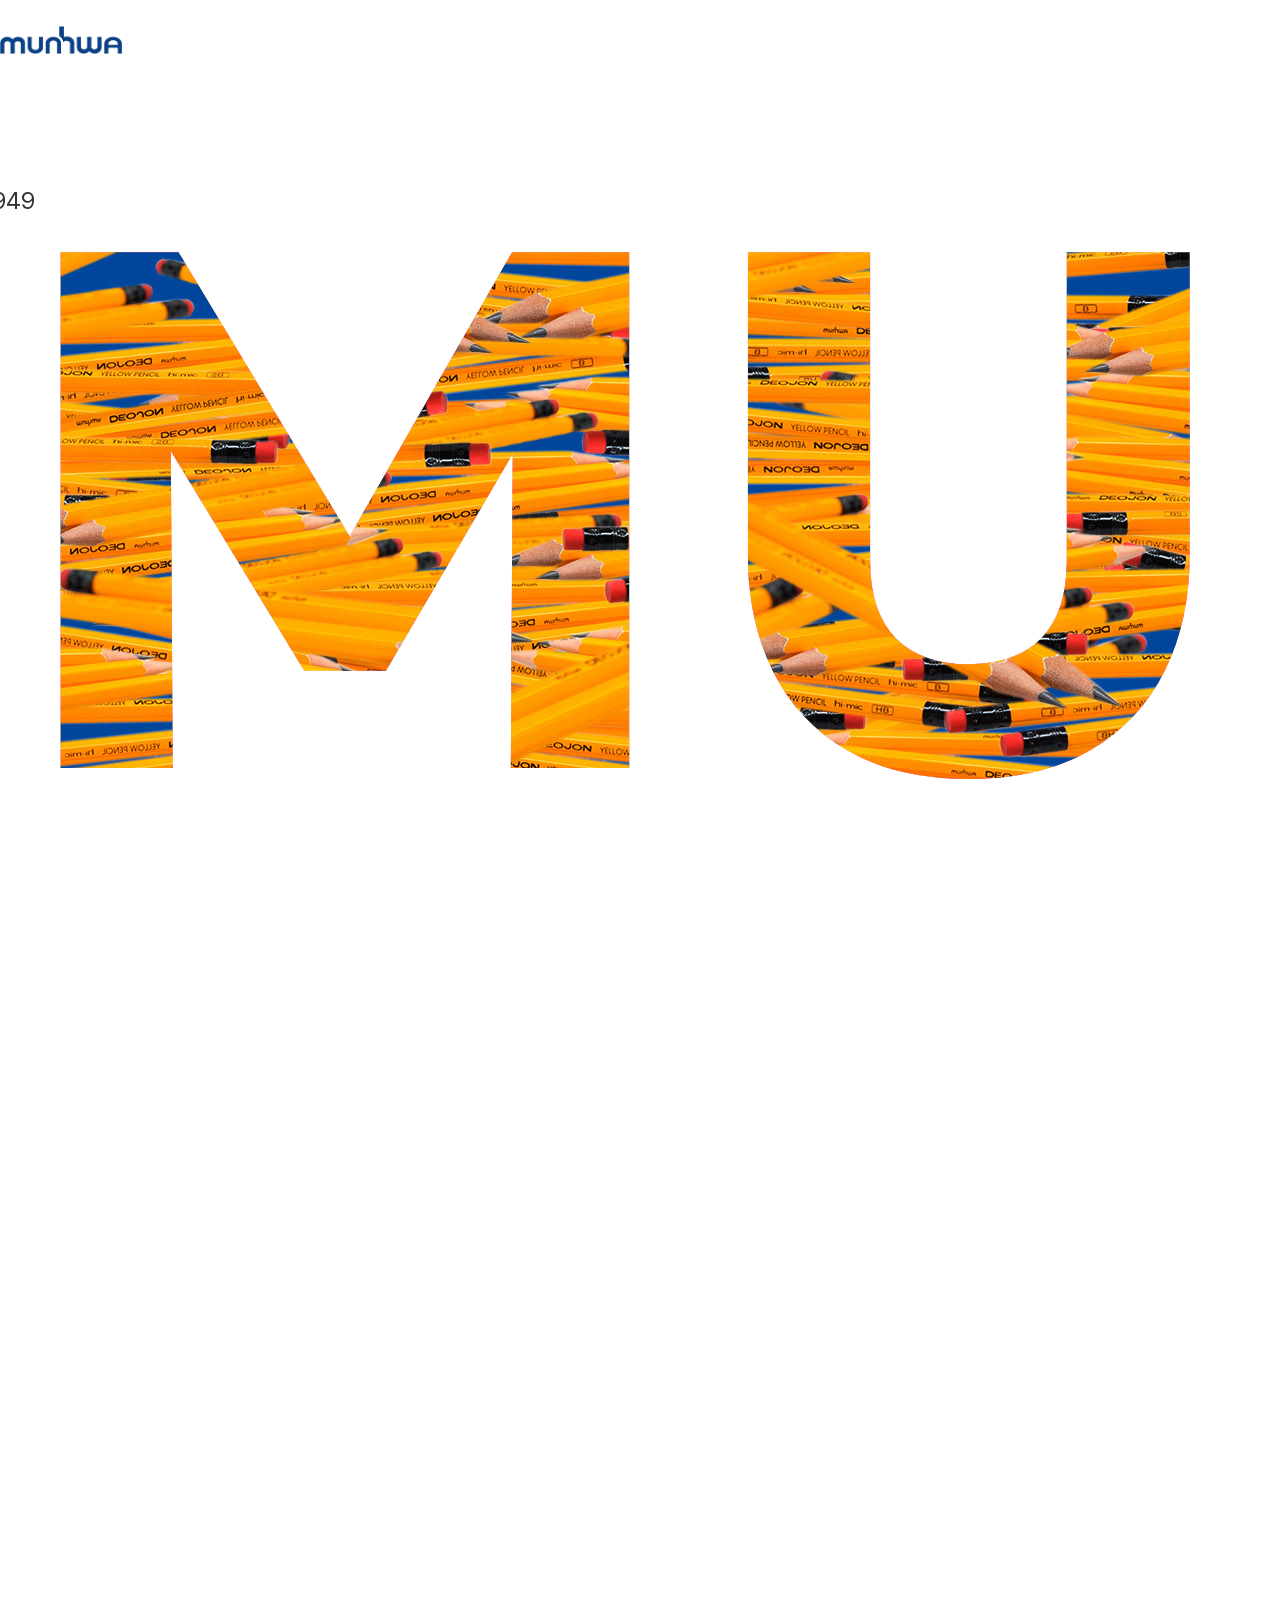
<file: index.html>
<!DOCTYPE html>
<html lang="ko">

<head>
    <meta charset="UTF-8">
    <meta name="viewport" content="width=device-width, initial-scale=1.0">
    <title>index</title>
    <link rel="stylesheet" href="https://cdn.jsdelivr.net/npm/swiper@11/swiper-bundle.min.css" />
    <link href="https://unpkg.com/aos@2.3.1/dist/aos.css" rel="stylesheet">
    <link rel="stylesheet" href="css/index.css" />
</head>

<body>
    <header class="header">
        <div class="header_wrap">
            <div class="inner">
                <h1 class="logo">
                    <a href="#"><img src="img/munhwa_logo.png" alt="문화연필 로고 이미지" /></a>
                </h1><!-- .logo end -->

                <div class="icon">
                    <div class="search">
                        <input type="text" class="search_input" placeholder="내용입력" />
                        <a href="#"><img class="icon_search" src="img/icon_search.png" alt="검색 아이콘" /></a>
                    </div><!-- .search end -->
                    <div class="menu">
                        <a href="#"><img src="img/icon_hamburger_menu.png" alt="햄버거 메뉴 아이콘" /></a>
                        <nav class="nav">
                            <ul class="gnb">
                                <li>
                                    <a href="#" class="depth01">문화연필</a><!-- .depth01 end -->
                                    <ul class="depth02">
                                        <li><a href="#">문화연필소개</a></li>
                                        <li><a href="#">연혁</a></li>
                                        <li><a href="#">BI</a></li>
                                        <li><a href="#">국내영업소</a></li>
                                    </ul><!-- .depth02 end -->
                                </li>
                                <li>
                                    <a href="#" class="depth01">제품소개</a><!-- .depth01 end -->
                                    <ul class="depth02">
                                        <li><a href="#">마카</a></li>
                                        <li><a href="#">형광펜, 사인펜</a></li>
                                        <li><a href="#">연필, 색연필</a></li>
                                        <li><a href="#">샤프, 샤프심</a></li>
                                        <li><a href="#">볼펜</a></li>
                                        <li><a href="#">필기구 외</a></li>
                                        <li><a href="#">신제품</a></li>
                                        <li><a href="#">특판제품</a></li>
                                        <li><a href="#">KEEPPLEY(캐릭터블럭)</a></li>
                                    </ul><!-- .depth02 end -->
                                </li>
                                <li>
                                    <a href="#" class="depth01">홍보&자료</a><!-- .depth01 end -->
                                    <ul class="depth02">
                                        <li><a href="#">제품 설명서</a></li>
                                        <li><a href="#">인쇄 광고</a></li>
                                        <li><a href="#">인증서/성적서</a></li>
                                    </ul><!-- .depth02 end -->
                                </li>
                                <li>
                                    <a href="#" class="depth01">고객지원</a><!-- .depth01 end -->
                                    <ul class="depth02">
                                        <li><a href="#">Contact Us</a></li>
                                        <li><a href="#">FAQ</a></li>
                                        <li><a href="#">1:1문의</a></li>
                                    </ul><!-- .depth02 end -->
                                </li>
                                <a href="#" class="eng">ENG</a><!-- .eng end -->
                            </ul><!-- .gnb end -->
                        </nav><!-- .nav end -->
                    </div><!-- .menu end -->

                </div><!-- .icon end -->
            </div><!-- .inner end -->

        </div><!-- .header_wrap end -->
    </header><!-- .header end -->
    <main class="main">
        <section class="main_visual">
            <img src="img/munhwa_main_visual.jpg" alt="문화연필 메인비주얼 이미지" />
            <div class="visual_text">
                <h1 class="rolling1">MUNHWA</h1>
                <h1 class="rolling2">MUNHWA</h1>
            </div><!-- .visual_text end -->
            <p>since 1949</p>
        </section><!-- .mian_visual end -->

        <section class="cont01">
            <h3 data-aos="fade-up">MUNHWA PRODUCTS</h3>
            <ul data-aos="fade-up">
                <li>New</li>
                <li>Best</li>
            </ul>
            <div class="swiper mySwiper" data-aos="fade-up">
                <div class="swiper-wrapper">
                    <div class="swiper-slide">
                        <img src="img/new_products1.jpg" alt="문화연필 New products 1 이미지" />
                        <a href="#"><img src="img/icon_arrow.png" alt="바로가기 화살표 아이콘" /></a>
                        <strong>메탈 3색볼펜</strong>
                    </div>
                    <div class="swiper-slide">
                        <img src="img/new_products2.jpg" alt="문화연필 New products 2 이미지" />
                        <a href="#"><img src="img/icon_arrow.png" alt="바로가기 화살표 아이콘" /></a>
                        <strong>타일줄눈마카</strong>
                    </div>
                    <div class="swiper-slide">
                        <img src="img/new_products3.jpg" alt="문화연필 New products 3 이미지" />
                        <a href="#"><img src="img/icon_arrow.png" alt="바로가기 화살표 아이콘" /></a>
                        <strong>캠퍼스 아이러브지구 5개입</strong>
                    </div>
                    <div class="swiper-slide">
                        <img src="img/new_products4.jpg" alt="문화연필 New products 4 이미지" />
                        <a href="#"><img src="img/icon_arrow.png" alt="바로가기 화살표 아이콘" /></a>
                        <strong>더존키즈 촉촉펜 36색</strong>
                    </div>
                    <div class="swiper-slide">
                        <img src="img/new_products5.jpg" alt="문화연필 New products 5 이미지" />
                        <a href="#"><img src="img/icon_arrow.png" alt="바로가기 화살표 아이콘" /></a>
                        <strong>더존키즈 워셔블마카 12색</strong>
                    </div>
                    <div class="swiper-slide">
                        <img src="img/new_products6.jpg" alt="문화연필 New products 6 이미지" />
                        <a href="#"><img src="img/icon_arrow.png" alt="바로가기 화살표 아이콘" /></a>
                        <strong>윈도우마카 6색</strong>
                    </div>
                </div>
                <div class="swiper-button-next"></div>
                <div class="swiper-button-prev"></div>
            </div>
        </section><!-- .cont01 end -->

        <section class="cont02">
            <h4 data-aos="fade-up">Category</h4>
            <div class="div_wrap">
                <div class="item_wrap">
                    <div class="divitem1" data-aos="fade-up">
                        <a href="#"><img src="img/category_1마카.jpg" alt="카테고리 마카 이미지" /></a>
                        <div class="divtext">
                            <strong>마카</strong>
                            <img src="img/icon_plus.png" alt="플러스 아이콘" />
                        </div><!-- .divtext end -->
                    </div><!-- .divitem end -->
                </div><!-- .item_wrap end -->
                <div class="item_wrap">
                    <div class="divitem2" data-aos="fade-up">
                        <a href="#"><img src="img/category_2볼펜.jpg" alt="카테고리 볼펜 이미지" /></a>
                        <div class="divtext">
                            <strong>볼펜</strong>
                            <img src="img/icon_plus.png" alt="플러스 아이콘" />
                        </div><!-- .divtext end -->
                    </div><!-- .divitem end -->
                </div><!-- .item_wrap end -->
                <div class="item_wrap">
                    <div class="divitem3" data-aos="fade-up">
                        <a href="#"><img src="img/category_3샤프.jpg" alt="카테고리 샤프 이미지" /></a>
                        <div class="divtext">
                            <strong>샤프</strong>
                            <img src="img/icon_plus.png" alt="플러스 아이콘" />
                        </div><!-- .divtext end -->
                    </div><!-- .divitem end -->
                </div><!-- .item_wrap end -->
                <div class="item_wrap">
                    <div class="divitem4" data-aos="fade-up">
                        <a href="#"><img src="img/category_4색연필.jpg" alt="카테고리 색연필 이미지" /></a>
                        <div class="divtext">
                            <strong>연필<br />색연필</strong>
                            <img src="img/icon_plus.png" alt="플러스 아이콘" />
                        </div><!-- .divtext end -->
                    </div><!-- .divitem end -->
                </div><!-- .item_wrap end -->
                <div class="item_wrap">
                    <div class="divitem5" data-aos="fade-up">
                        <a href="#"><img src="img/category_5싸인펜.jpg" alt="카테고리 싸인펜 이미지" /></a>
                        <div class="divtext">
                            <strong>형광펜<br />싸인펜</strong>
                            <img src="img/icon_plus.png" alt="플러스 아이콘" />
                        </div><!-- .divtext end -->
                    </div><!-- .divitem end -->
                </div><!-- .item_wrap end -->
                <div class="item_wrap">
                    <div class="divitem6" data-aos="fade-up">
                        <a href="#"><img src="img/category_6필기류외2.jpg" alt="카테고리 필기류외 이미지" /></a>
                        <div class="divtext">
                            <strong>필기류 외</strong>
                            <img src="img/icon_plus.png" alt="플러스 아이콘" />
                        </div><!-- .divtext end -->
                    </div><!-- .divitem end -->
                </div><!-- .item_wrap end -->
                <div class="item_wrap">
                    <div class="divitem7" data-aos="fade-up">
                        <a href="#"><img src="img/category_7특판.jpg" alt="카테고리 특판 이미지" /></a>
                        <div class="divtext">
                            <strong>특판</strong>
                            <img src="img/icon_plus.png" alt="플러스 아이콘" />
                        </div><!-- .divtext end -->
                    </div><!-- .divitem end -->
                </div><!-- .item_wrap end -->
                <div class="item_wrap">
                    <div class="divitem8" data-aos="fade-up">
                        <a href="#"><img src="img/category_8Keeppley.jpg" alt="카테고리 Keeppley 이미지" /></a>
                        <div class="divtext">
                            <strong>Keeppley<br />캐릭터블럭</strong>
                            <img src="img/icon_plus.png" alt="플러스 아이콘" />
                        </div><!-- .divtext end -->
                    </div><!-- .divitem end -->
                </div><!-- .item_wrap end -->
            </div><!-- .div_wrap end -->
        </section><!-- .cont02 end -->

        <section class="cont03">
            <div class="box" data-aos="fade-up">
                <a href="#"><img src="img/tema_kids.jpg" alt="키즈테마 이미지" /></a>
                <div class="text">
                    <h5>KIDS</h5>
                    <p>문화의 키즈 제품들을 만나보세요<br />
                        워셔블 마카<br />
                        촉촉펜<br />
                        점보 삼각 연필<br />
                        삼각 연필<br />
                        전사 연필<br />
                        Keeppley<br />
                        ...</p>
                </div><!-- .text end -->
            </div><!-- .box end -->
            <div class="box" data-aos="fade-up">
                <div class="text">
                    <h5>ARTS</h5>
                    <p>문화의 미술 제품들을 만나보세요<br />
                        페인트 마카<br />
                        수채 색연필<br />
                        더존 연필<br />
                        ...</p>
                </div><!-- .text end -->
                <a href="#"><img src="img/tema_art.jpg" alt="미술테마 이미지" /></a>
            </div><!-- .box end -->
        </section><!-- .cont03 end -->
    </main><!-- .main end -->

    <footer>
        <a href="#" data-aos="fade-up"><img src="img/munhwa_logo.png" alt="문화연필 로고" /></a>
        <ul data-aos="fade-up">
            <li><a href="#">고객문의처</a></li>
            <li><a href="#">사이트맵</a></li>
            <li><a href="#">패밀리사이트</a></li>
        </ul>
        <div class="text" data-aos="fade-up">
            <a href="#"><img src="img/강남KPI_logo.png" alt="강남KPI 로고" /></a>
            <p>[06733] 서울특별시 서초구 서운로1길 12(서초동)</p>
            <p>Tel 02-3473-5011</p>
            <p>Fax 02-581-0082</p>
        </div><!-- .text end -->
        <p data-aos="fade-up" data-aos="fade-up">Copyrightⓒ KANGNAM KPI CO., LTD.</p>
    </footer>

    <script src="https://unpkg.com/aos@2.3.1/dist/aos.js"></script>
    <script>
        AOS.init();
    </script>
    <!-- Swiper JS -->
    <script src="https://cdn.jsdelivr.net/npm/swiper@11/swiper-bundle.min.js"></script>

    <!-- Initialize Swiper -->
    <script>
        var swiper = new Swiper(".mySwiper", {
            slidesPerView: 3.5,
            centeredSlides: true,
            spaceBetween: 30,
            loop: true,
            grabCursor: true,
            navigation: {
                nextEl: ".swiper-button-next",
                prevEl: ".swiper-button-prev",
            },
        });
    </script>
</body>

</html>
</file>
<file: css/index.css>
@charset "utf-8";
@import url('https://fonts.googleapis.com/css2?family=Geologica:wght@700&display=swap');
@font-face {
    font-family: 'Pretendard-Regular';
    src: url('https://fastly.jsdelivr.net/gh/Project-Noonnu/noonfonts_2107@1.1/Pretendard-Regular.woff') format('woff');
    font-weight: 400;
    font-style: normal;
}
@font-face {
    font-family: 'Pretendard';
    src: url('font/pretendard/Pretendard-Regular.eot');
    src: url('font/pretendard/Pretendard-Regular.eot?#iefix') format('embedded-opentype'),
        url('font/pretendard/Pretendard-Regular.woff2') format('woff2'),
        url('font/pretendard/Pretendard-Regular.woff') format('woff');
    font-weight: normal;
    font-style: normal;
    font-display: swap;
}
@font-face {
    font-family: 'Pretendard';
    src: url('font/pretendard/Pretendard-Medium.eot');
    src: url('font/pretendard/Pretendard-Medium.eot?#iefix') format('embedded-opentype'),
        url('font/pretendard/Pretendard-Medium.woff2') format('woff2'),
        url('font/pretendard/Pretendard-Medium.woff') format('woff');
    font-weight: 500;
    font-style: normal;
    font-display: swap;
}
@font-face {
    font-family: 'Pretendard';
    src: url('font/pretendard/Pretendard-Bold.eot');
    src: url('font/pretendard/Pretendard-Bold.eot?#iefix') format('embedded-opentype'),
        url('font/pretendard/Pretendard-Bold.woff2') format('woff2'),
        url(' font/pretendard/Pretendard-Bold.woff') format('woff');
    font-weight: bold;
    font-style: normal;
    font-display: swap;
}
* {
    margin: 0;
    padding: 0;
}
li {
    list-style: none;
}
a {
    text-decoration: none;
    color: inherit;
}
body {
    line-height: 1;
    color: #333;
    font-family: 'Pretendard';
}

.header {
    width: 100%;
    height: 80px;
    position: fixed;
    top: 0;
    left: 50%;
    transform: translateX(-50%);
    z-index: 9;
    /* overflow: hidden; */
}
.header .header_wrap {
    height: 100%;
    position: relative;
    width: 1440px;
    margin: 0 auto;
    /* background-color: lightcoral; */
}
.header .header_wrap .inner {
    height: 80px;
    display: flex;
    justify-content: space-between;
    align-items: center;
}
.header .header_wrap .inner .logo {
    width: 122px;
    height: 28px;
}
.header .header_wrap .inner .logo a {
    width: 100%;
    height: 100%;
}
.header .header_wrap .inner .logo a img {
    width: 100%;
    height: 100%;
    object-fit: cover;
}

.header .header_wrap .inner .icon {
    display: flex;
    align-items: center;
}
.header .header_wrap .inner .icon .search {
    width: 268px;
    height: 50px;
    display: flex;
    position: relative;
    /* background-color: aqua; */
}
.header .header_wrap .inner .icon .search .search_input {
    width: 200px;
    height: 50px;
    border: 1px solid #00469b;
    border-radius: 40px;
    background-color: #fff;
    padding: 0 15px;
    box-sizing: border-box;
    text-align: right;
    margin-right: 15px;
    display: none;
}
.header .header_wrap .inner .icon .search>a {
    height: 100%;
    align-content: center;
    margin-right: 30px;
    display: block;
    align-content: center;
    /* background-color: antiquewhite; */
}
.header .header_wrap .inner .icon .search .icon_search {
    height: 23px;
    position: absolute;
    top: 50%;
    right: 30px;
    transform: translateY(-50%);
}
.header .header_wrap .inner .icon .menu {
    height: 100%;
    width: 30px;
    /* background-color: aqua; */
}
.header .header_wrap .inner .icon .menu:hover .header {
    height: 510px;
}
.header .header_wrap .inner .icon .menu:hover .nav {
    top: 80px;
    height: 430px;
    opacity: 1;
    padding: 30px;
    /* background-color: antiquewhite; */
}
.header .header_wrap .inner .icon .menu:hover .nav .gnb {
    display: flex;
}
.header .header_wrap .inner .icon .menu>a {
    width: 30px;
    height: 80px;
    display: block;
    align-content: center;
}
.header .header_wrap .inner .icon .menu>a img {
    width: 30px;
    height: 23px;
    object-fit: cover;
}
.header .header_wrap .inner .icon .menu .nav {
    width: 1440px;
    height: 0;
    margin: 0;
    box-sizing: border-box;
    position: absolute;
    top: 80px;
    right: 0;
    text-align: center;
    background-color: rgba(250, 250, 250, 0.9);
    border: #00469b 2px solid;
    transition: 0.8s;
    opacity: 0;
}
.header .header_wrap .inner .icon .menu .nav .gnb {
    margin: 0 auto;
    width: 800px;
    height: 0;
    display: flex;
    justify-content: space-between;
    position: relative;
    display: none;
}
.header .header_wrap .inner .icon .menu .nav .gnb .depth01 {
    width: 170px;
    height: 30px;
    display: inline-block;
    margin-bottom: 20px;
    border-bottom: #00469b 2px solid;
    font-size: 18px;
    font-weight: bold;
    color: #00469b;
}
.header .header_wrap .inner .icon .menu .nav .gnb .depth02 li {
    width: 170px;
    height: 20px;
    margin: 0 0 15px;
    display: block;
}
.header .header_wrap .inner .icon .menu .nav .gnb .depth02 li:hover {
    font-weight: bold;
    text-decoration: underline;
}

.header .header_wrap .inner .icon .menu .nav .eng {
    border: #00469b 1px solid ;
    border-radius: 20px;
    position: absolute;
    top: 0px;
    right: -290px;
    width: 50px;
    height: 30px;
    display: inline-block;
    line-height: 30px;
    color: #00469b;
    transition: 0.3s;
}
.header .header_wrap .inner .icon .menu .nav .eng:hover {
    background-color: #00469b;
    color: #fff;
}
.main_visual {
    margin-top: 80px;
    height: 860px;
    width: 100%;
    position: relative;
}
.main .main_visual img {
    height: 860px;
    width: 100%;
    object-fit: cover;
}
.main .main_visual .visual_text {
    display: flex;
    height: 100%;
    width: 100%;
    position: absolute;
    /* position이 있다면 margin 0 auto를 못쓰기 때문에 transform*/
    top: 50%;
    left: 50%;
    transform: translate(-50%, -50%);
    mix-blend-mode: lighten;
	color: black;
	background-color: white;
    white-space: nowrap;
    overflow: hidden;
}
.main .main_visual .visual_text .rolling1 {
    font-size: 737px;
    line-height: 860px;
    background-color: #fff;
    color: #000;
    animation: rolling1 30s 1s infinite linear;
    font-family: "Geologica", sans-serif;
}
.main .main_visual .visual_text .rolling2 {
    font-size: 737px;
    line-height: 860px;
    background-color: #fff;
    color: #000;
    animation: rolling2 30s 1s infinite linear;
    font-family: "Geologica", sans-serif;
}

@keyframes rolling1 {
    0% {
        transform: translateX(0);
    }
    50% {
        transform: translateX(-100%);
    }
    50.01%{
        transform: translateX(100%);
    }
    100%{
        transform: translateX(0);
    }
    }
@keyframes rolling2 {
    0% {
        transform: translateX(0);
    }
    100% {
        transform: translateX(-200%);
    }
    }


.main .main_visual p {
    width: 1440px;
    font-size: 24px;
    position: absolute;
    top: 108px;
    left: 50%;
    transform: translateX(-50%);
}

.cont01 {
    text-align: center;
    margin-bottom: 250px;
}
.cont01 h3 {
    font-size: 120px;
    font-weight: 500;
    margin: 30px auto 100px;
}
.cont01 ul {
    margin-bottom: 30px;
    display: flex;
    justify-content: center;
    gap: 45px;
}
.cont01 ul li {
    font-size: 30px;
}
.cont01 ul li:hover {
    font-weight: bold;
    text-decoration-line: underline;
}

.cont01 .mySwiper .swiper-wrapper .swiper-slide {
    width: 480px;
    height: 580px;
    border-radius: 24px;
    overflow: hidden;
    border: 1px solid #e3e3e3;
}
.cont01 .mySwiper .swiper-wrapper .swiper-slide::before {
    content: '';
    background-color: #00469bab;
    width: 100%;
    height: 100%;
    position: absolute;
    opacity: 0;
    z-index: 7;
    transition: 0.7s;
}
.cont01 .mySwiper .swiper-wrapper .swiper-slide img {
    width: 100%;
    height: 100%;
    object-fit: cover;
}
.cont01 .mySwiper .swiper-wrapper .swiper-slide a {
    width: 23px;
    position: absolute;
    top: 40px;
    right: 40px;
    opacity: 0;
    z-index: 8;
}
.cont01 .mySwiper .swiper-wrapper .swiper-slide strong {
    color: #fff;
    padding: 40px;
    font-size: 30px;
    position: absolute;
    bottom: 0;
    left: 0;
    z-index: 8;
}
.swiper-button-next, .swiper-button-prev {
    color: #fff;
}
.cont01 .mySwiper .swiper-wrapper .swiper-slide:hover::before {
    opacity: 1;
}
.cont01 .mySwiper .swiper-wrapper .swiper-slide:hover a {
    opacity: 1;
}
.cont02 {
    text-align: center;
}
.cont02 h4 {
    font-size: 30px;
    font-weight: bold;
    margin-bottom: 30px;
}
.cont02 .div_wrap {
    width: 1440px;
    height: 1260px;
    position: relative;
    margin: 0 auto 250px;
}
.cont02 .div_wrap .item_wrap {
    position: absolute;
}
.cont02 .div_wrap .item_wrap>div {
    width: 464px;
    border-radius: 24px;
    position: relative;
    box-shadow: 4px 4px 15px 5px rgba(107, 114, 128, 0.3);
    line-height: 1.6;
}
.cont02 .div_wrap .item_wrap>div:hover {
    box-Shadow: 4px 4px 15px 5px rgba(107, 114, 128, 0.5);
    transform: translateY(-0.25rem);
    transition: transform 0.1s ease-in-out;
}
.cont02 .div_wrap .item_wrap>div:hover .divtext img {
    transform: rotate(360deg);
    transition: 0.3s;
}
.cont02 .div_wrap .item_wrap>div a {
    height: 100%;
}
.cont02 .div_wrap .item_wrap>div a>img {
    border-radius: 24px;
    width: 100%;
    height: 100%;
    object-fit: cover;
    /* border: #888 1px solid; */
    border-radius: 24px;
}
.cont02 .div_wrap .item_wrap>div .divtext {
    position: absolute;
    top: 50%;
    left: 50%;
    transform: translate(-50%, -50%);
    display: flex;
    flex-direction: column;
    opacity: 0;
    transition: 0.3s;
    align-items: center;
}
.cont02 .div_wrap .item_wrap>div:hover .divtext {
    opacity: 1;
}
.cont02 .div_wrap .item_wrap>div:hover .divtext img {
    opacity: 1;
}
.cont02 .div_wrap .item_wrap>div .divtext strong {
    font-size: 25px;
    font-weight: bold;
    color: #fff;
    margin-bottom: 30px;
}
.cont02 .div_wrap .item_wrap>div .divtext img {
    width: 32px;
    height: 31px;
    object-fit: cover;
}
.cont02 .div_wrap .item_wrap .divitem1 {
    height: 500px;
    position: absolute;
    top: 0;
    left: 0;
}
.cont02 .div_wrap .item_wrap .divitem1::before {
    content: '';
    width: 90%;
    height: 90%;
    border: #ffffff2a 1px solid;
    border-radius: 24px;
    background-color: #00469ba9;
    position: absolute;
    top: 50%;
    left: 50%;
    transform: translate(-50%, -50%);

    opacity: 0;
    transition: 0.7s;
}
.cont02 .div_wrap .item_wrap .divitem1:hover::before {
    opacity: 1;
}
.cont02 .div_wrap .item_wrap .divitem2 {
    height: 350px;
    position: absolute;
    top: 530px;
    left: 0;
}
.cont02 .div_wrap .item_wrap .divitem2::before {
    content: '';
    width: 90%;
    height: 90%;
    border: #ffffff2a 1px solid;
    border-radius: 24px;
    background-color: #00469ba9;
    position: absolute;
    top: 50%;
    left: 50%;
    transform: translate(-50%, -50%);

    opacity: 0;
    transition: 0.7s;
}
.cont02 .div_wrap .item_wrap .divitem2:hover::before {
    opacity: 1;
}
.cont02 .div_wrap .item_wrap .divitem3 {
    height: 350px;
    position: absolute;
    top: 910px;
    left: 0;
}
.cont02 .div_wrap .item_wrap .divitem3::before {
    content: '';
    width: 90%;
    height: 90%;
    border: #ffffff2a 1px solid;
    border-radius: 24px;
    background-color: #00469ba9;
    position: absolute;
    top: 50%;
    left: 50%;
    transform: translate(-50%, -50%);

    opacity: 0;
    transition: 0.7s;
}
.cont02 .div_wrap .item_wrap .divitem3:hover::before {
    opacity: 1;
}
.cont02 .div_wrap .item_wrap .divitem4 {
    height: 615px;
    position: absolute;
    top: 0;
    left: 488px;
}
.cont02 .div_wrap .item_wrap .divitem4::before {
    content: '';
    width: 90%;
    height: 90%;
    border: #ffffff2a 1px solid;
    border-radius: 24px;
    background-color: #00469ba9;
    position: absolute;
    top: 50%;
    left: 50%;
    transform: translate(-50%, -50%);

    opacity: 0;
    transition: 0.7s;
}
.cont02 .div_wrap .item_wrap .divitem4:hover::before {
    opacity: 1;
}
.cont02 .div_wrap .item_wrap .divitem5 {
    height: 615px;
    position: absolute;
    top: 645px;
    left: 488px;
}
.cont02 .div_wrap .item_wrap .divitem5::before {
    content: '';
    width: 90%;
    height: 90%;
    border: #ffffff2a 1px solid;
    border-radius: 24px;
    background-color: #00469ba9;
    position: absolute;
    top: 50%;
    left: 50%;
    transform: translate(-50%, -50%);

    opacity: 0;
    transition: 0.7s;
}
.cont02 .div_wrap .item_wrap .divitem5:hover::before {
    opacity: 1;
}
.cont02 .div_wrap .item_wrap .divitem6 {
    height: 350px;
    position: absolute;
    top: 0;
    left: 976px;
}
.cont02 .div_wrap .item_wrap .divitem6::before {
    content: '';
    width: 90%;
    height: 90%;
    border: #ffffff2a 1px solid;
    border-radius: 24px;
    background-color: #00469ba9;
    position: absolute;
    top: 50%;
    left: 50%;
    transform: translate(-50%, -50%);

    opacity: 0;
    transition: 0.7s;
}
.cont02 .div_wrap .item_wrap .divitem6:hover::before {
    opacity: 1;
}
.cont02 .div_wrap .item_wrap .divitem7 {
    height: 386px;
    position: absolute;
    top: 380px;
    left: 976px;
}
.cont02 .div_wrap .item_wrap .divitem7::before {
    content: '';
    width: 90%;
    height: 90%;
    border: #ffffff2a 1px solid;
    border-radius: 24px;
    background-color: #00469ba9;
    position: absolute;
    top: 50%;
    left: 50%;
    transform: translate(-50%, -50%);

    opacity: 0;
    transition: 0.7s;
}
.cont02 .div_wrap .item_wrap .divitem7:hover::before {
    opacity: 1;
}
.cont02 .div_wrap .item_wrap .divitem8 {
    height: 467px;
    position: absolute;
    top: 796px;
    left: 976px;
    border-radius: 50%;
}
.cont02 .div_wrap .item_wrap .divitem8::before {
    content: '';
    width: 90%;
    height: 90%;
    border: #ffffff2a 1px solid;
    border-radius: 50%;
    background-color: #00469ba9;
    position: absolute;
    top: 50%;
    left: 50%;
    transform: translate(-50%, -50%);

    opacity: 0;
    transition: 0.7s;
}
.cont02 .div_wrap .item_wrap .divitem8:hover::before {
    opacity: 1;
}
.cont02 .div_wrap .item_wrap:nth-child(8) a img {
    border-radius: 50%;
    border: #888 1px solid;
}

.cont03 {
    width: 1440px;
    height: 900px;
    margin: 0 auto 250px;
}
.cont03 .box {
    height: 450px;
    display: flex;
    justify-content: space-between;
    /* background-color: #888; */
    margin-bottom: 70px;
}
.cont03 .box a {
    height: 100%;
    width: 720px;
    border-radius: 24px;
    box-shadow: 4px 4px 15px 5px rgba(107, 114, 128, 0.3);
}
.cont03 .box a img {
    height: 100%;
    width: 100%;
    border-radius: 24px;
}
.cont03 .box .text {
    width: 720px;
    height: 100%;
    padding: 50px;
    font-size: 25px;
    box-sizing: border-box;
    line-height: 1.45;
}
.cont03 .box .text h5 {
    font-size: 30px;
    margin-bottom: 15px;
    color: #00469b;
}
.cont03 .box:nth-child(2) .text {
    text-align: right;
}
.cont03 .box:hover a img {
    box-Shadow: 4px 4px 15px 5px rgba(107, 114, 128, 0.5);
    transform: translateY(-0.25rem);
    transition: transform 0.1s ease-in-out;
}

footer {
    color: #00469b;
    text-align: center;
}
footer>a {
    height: 45px;
}
footer>a img {
    height: 45px;
}
footer ul {
    display: flex;
    justify-content: center;
}
footer ul li {
    padding: 30px 30px 40px;
}
footer ul li:hover {
    font-weight: bold;
    text-decoration: underline;
}
footer .text {
    display: flex;
    gap: 20px;
    justify-content: center;
}
footer .text a {
    height: 17px;
}
footer .text a img {
    height: 100%;
}
footer>p {
    font-size: 14px;
    margin: 15px 0 100px;
}
</file>
